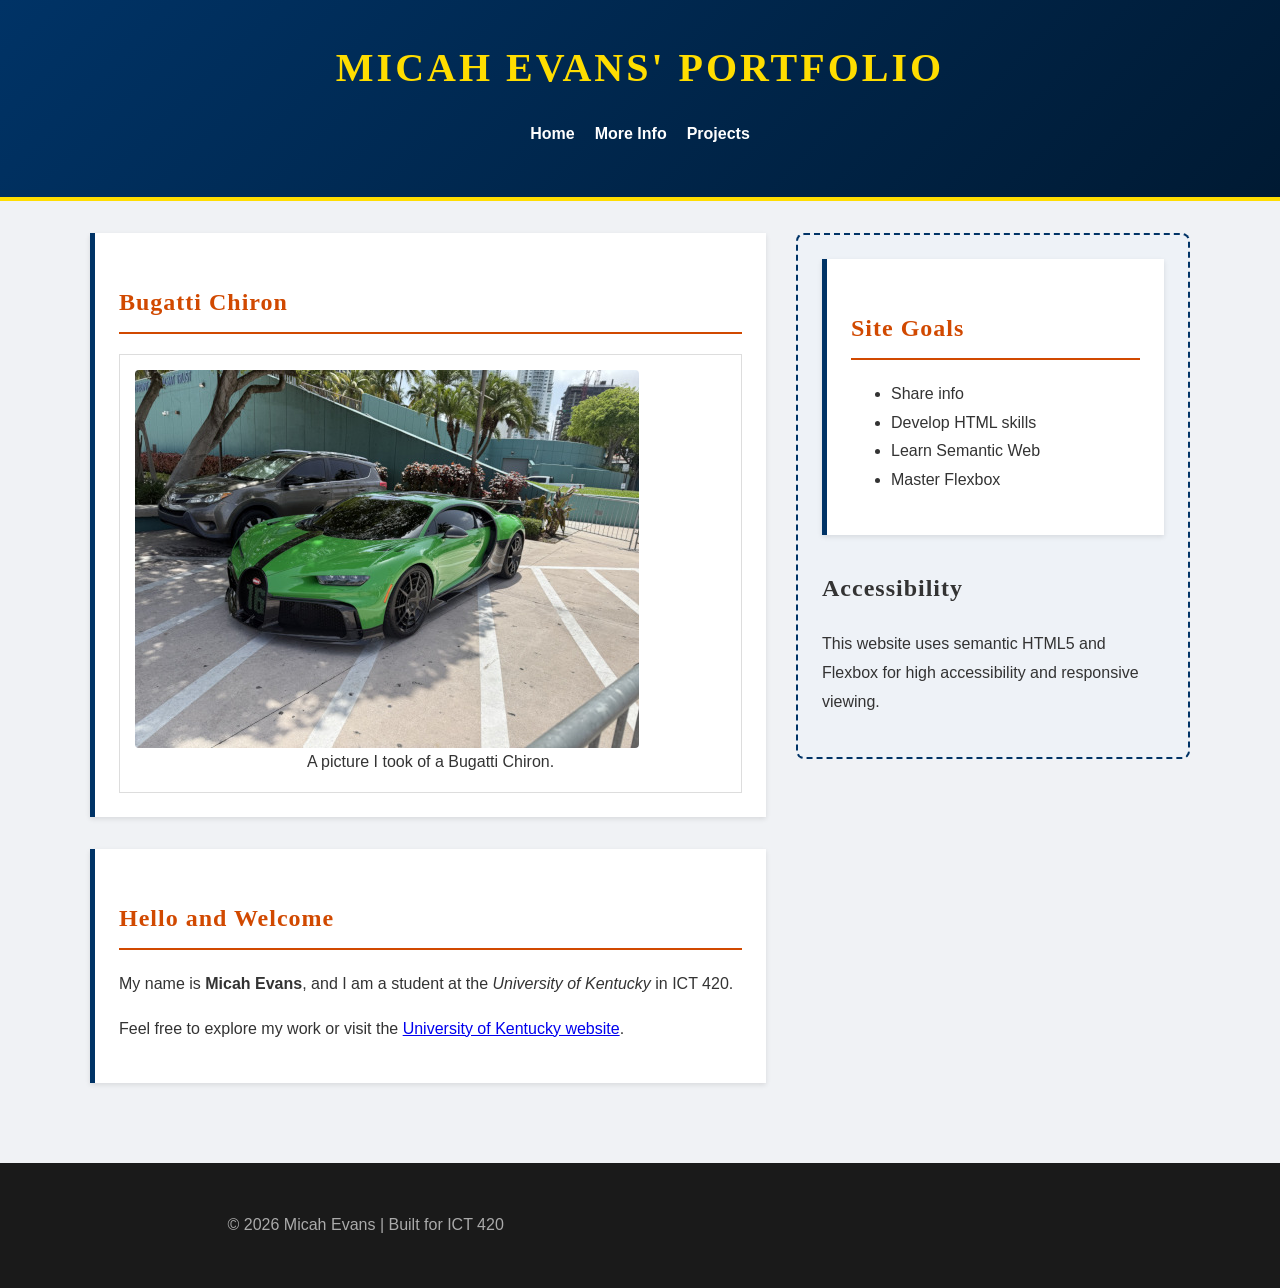
<file: index.html>
<!DOCTYPE html>
<html lang="en">
<head>
    <meta charset="UTF-8">
    <meta name="viewport" content="width=device-width, initial-scale=1.0">
    <meta name="description" content="The personal portfolio and automotive gallery of Micah Evans, ICT student at UK.">
    <title>Micah Evans | Homepage</title>
    <link rel="icon" type="image/x-icon" href="Media/favicon.ico">
    <link rel="stylesheet" href="css/style.css">

    <script type="application/ld+json">
    {
      "@context": "https://schema.org",
      "@type": "ProfilePage",
      "mainEntity": {
        "@type": "Person",
        "name": "Micah Evans",
        "description": "ICT student at the University of Kentucky specializing in web design and automotive photography.",
        "affiliation": {
          "@type": "Organization",
          "name": "University of Kentucky"
        },
        "knowsAbout": ["Information Communication Technology", "Automotive Photography", "Web Development"]
      },
      "significantLink": [
        "https://www.uky.edu"
      ],
      "primaryImageOfPage": {
        "@type": "ImageObject",
        "contentUrl": "Media/Bugatti_large.jpg",
        "caption": "A high-performance Bugatti Chiron captured in professional lighting"
      }
    }
    </script>
</head>

<body>
    <header id="main-header">
        <div class="header-container">
            <h1>Micah Evans' Portfolio</h1>
            <nav>
                <ul>
                    <li><a href="index.html">Home</a></li>
                    <li><a href="about.html">More Info</a></li>
                    <li><a href="projects.html">Projects</a></li>
                </ul>
            </nav>
        </div>
    </header>

    <main>
        <article class="flex-container">
            <div class="main-content">
                <section id="hero">
                    <h2 class="section-title">Bugatti Chiron</h2>
                    <figure class="gallery-frame">
                        <picture>
                            <source srcset="Media/Bugatti_small.jpg" media="(max-width: 1400px)">
                            <img src="Media/Bugatti_large.jpg" alt="A high-performance Bugatti Chiron captured in professional lighting" class="styled-img"> 
                        </picture>
                        <figcaption>A picture I took of a Bugatti Chiron.</figcaption>
                    </figure>
                </section> 

                <section id="introduction">
                    <h2 class="section-title">Hello and Welcome</h2>
                    <p>My name is <strong>Micah Evans</strong>, and I am a student at the <em>University of Kentucky</em> in ICT 420.</p>
                    <p>Feel free to explore my work or visit the <a href="https://www.uky.edu" target="_blank" class="text-link">University of Kentucky website</a>.</p>
                </section>
            </div>

            <aside class="sidebar">
                <section id="goals">
                    <h2 class="section-title">Site Goals</h2>
                    <ul class="custom-list">
                        <li>Share info</li>
                        <li>Develop HTML skills</li>
                        <li>Learn Semantic Web</li>
                        <li>Master Flexbox</li>
                    </ul>
                </section>

                <div id="meta-info">
                    <h2>Accessibility</h2>
                    <p>This website uses semantic HTML5 and Flexbox for high accessibility and responsive viewing.</p>
                </div> 
            </aside>
        </article>
    </main>

    <footer>
        <p>&copy; 2026 Micah Evans | Built for ICT 420</p>
    </footer>
</body>
</html>
</file>
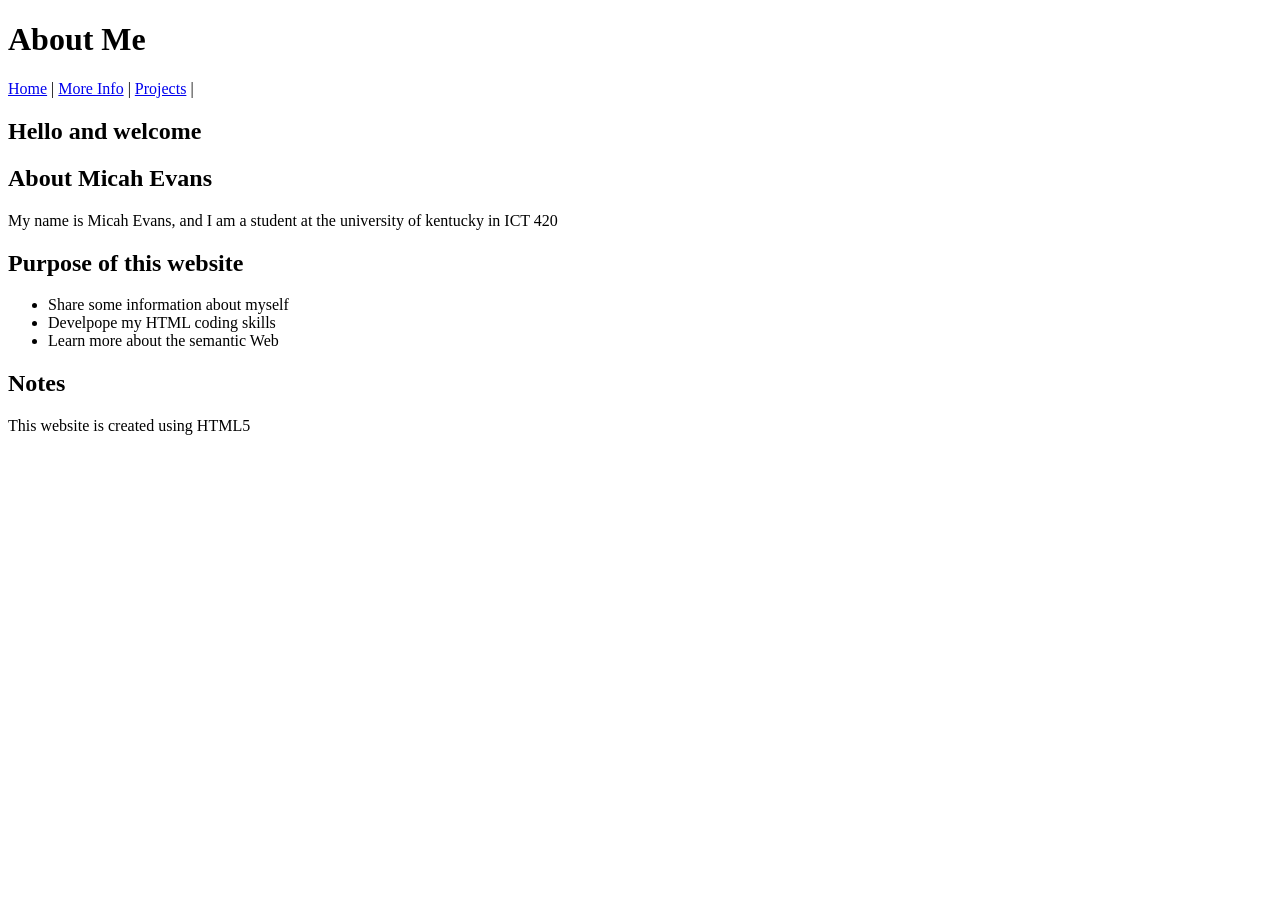
<file: 02/01_assignment/index.html>
<!DOCTYPE html>
<html lang="en">
<head>
    <meta charset="UTF-8">
    <title>Micah Evans | Homepage</title>
</head>

<body>
    <header>
        <h1>About Me</h1>
        <nav>
            <a href="index.html">Home</a> |
            <a href="about.html">More Info</a> |
            <a href="projects.html">Projects</a> |
        </nav>
    </header>

<main>
    <article>
            <header>
                <h2>Hello and welcome</h2>
            </header>
        <section>
            <header>
                <h2>About Micah Evans</h2>
            </header>
            <p>My name is Micah Evans, and I am a student at the university of kentucky in ICT 420</p>
        </section>
        <section>
            <header>
                <h2>Purpose of this website</h2>
                <ul>
                    <li>Share some information about myself</li>
                    <li>Develpope my HTML coding skills</li>
                    <li>Learn more about the semantic Web</li>
                </ul>
            </header>
        </section>
        <aside>
            <header>
                <h2>Notes</h2>
                <p>This website is created using HTML5</p>
            </header>
        </aside> 
    </article>
</main>
</body>
</html>
</file>
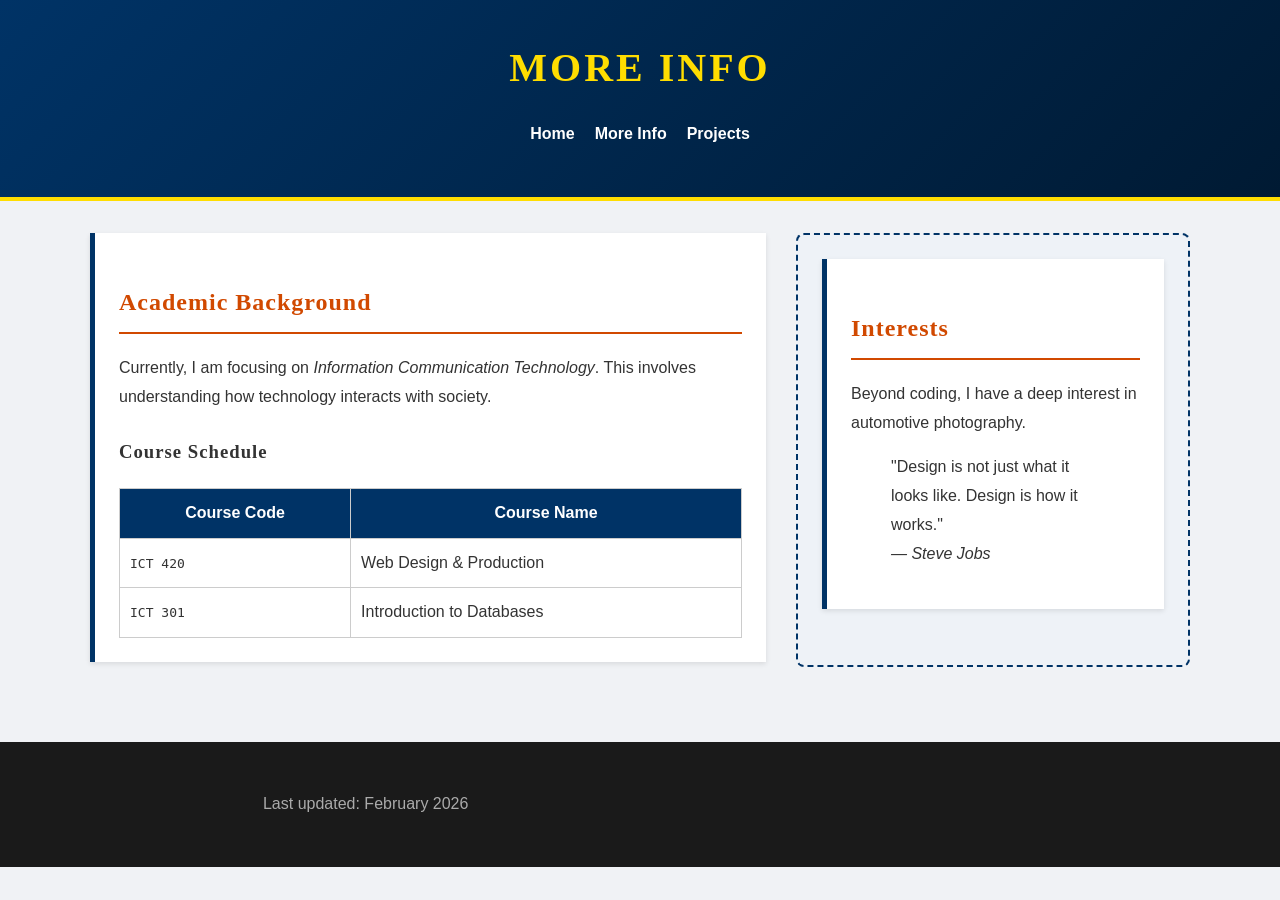
<file: about.html>
<!DOCTYPE html>
<html lang="en">
<head>
    <meta charset="UTF-8">
    <meta name="viewport" content="width=device-width, initial-scale=1.0">
    <meta name="description" content="More information about Micah Evans' academic background and personal interests.">
    <title>Micah Evans | More Info</title>
    <link rel="icon" type="image/x-icon" href="Media/favicon.ico">
    <link rel="stylesheet" href="css/style.css">

    <script type="application/ld+json">
    {
      "@context": "https://schema.org",
      "@type": "AboutPage",
      "mainEntity": {
        "@type": "Person",
        "name": "Micah Evans",
        "hasCredential": {
          "@type": "EducationalOccupationalCredential",
          "credentialCategory": "Student",
          "recognizedBy": {
            "@type": "CollegeOrUniversity",
            "name": "University of Kentucky"
          }
        }
      },
      "subjectOf": [
        {
          "@type": "Course",
          "courseCode": "ICT 420",
          "name": "Web Design & Production"
        },
        {
          "@type": "Course",
          "courseCode": "ICT 301",
          "name": "Introduction to Databases"
        }
      ]
    }
    </script>
</head>
<body>
    <header id="main-header">
        <div class="header-container">
            <h1>More Info</h1>
            <nav>
                <ul>
                    <li><a href="index.html">Home</a></li>
                    <li><a href="about.html">More Info</a></li>
                    <li><a href="projects.html">Projects</a></li>
                </ul>
            </nav>
        </div>
    </header>

    <main>
        <div class="flex-container">
            <article class="main-content">
                <section>
                    <h2 class="section-title">Academic Background</h2>
                    <p>Currently, I am focusing on <i>Information Communication Technology</i>. This involves understanding how technology interacts with society.</p>
                    
                    <h3>Course Schedule</h3>
                    <div class="table-container">
                        <table>
                            <thead>
                                <tr>
                                    <th>Course Code</th>
                                    <th>Course Name</th>
                                </tr>
                            </thead>
                            <tbody>
                                <tr>
                                    <td><code>ICT 420</code></td>
                                    <td>Web Design & Production</td>
                                </tr>
                                <tr>
                                    <td><code>ICT 301</code></td>
                                    <td>Introduction to Databases</td>
                                </tr>
                            </tbody>
                        </table>
                    </div>
                </section>
            </article>

            <aside class="sidebar">
                <section>
                    <h2 class="section-title">Interests</h2>
                    <p>Beyond coding, I have a deep interest in automotive photography.</p>
                    <blockquote class="styled-quote">
                        "Design is not just what it looks like. Design is how it works."
                        <br>
                        <cite>— Steve Jobs</cite>
                    </blockquote>
                </section>
            </aside>
        </div>
    </main>

    <footer>
        <p>Last updated: February 2026</p>
    </footer>
</body>
</html>
</file>
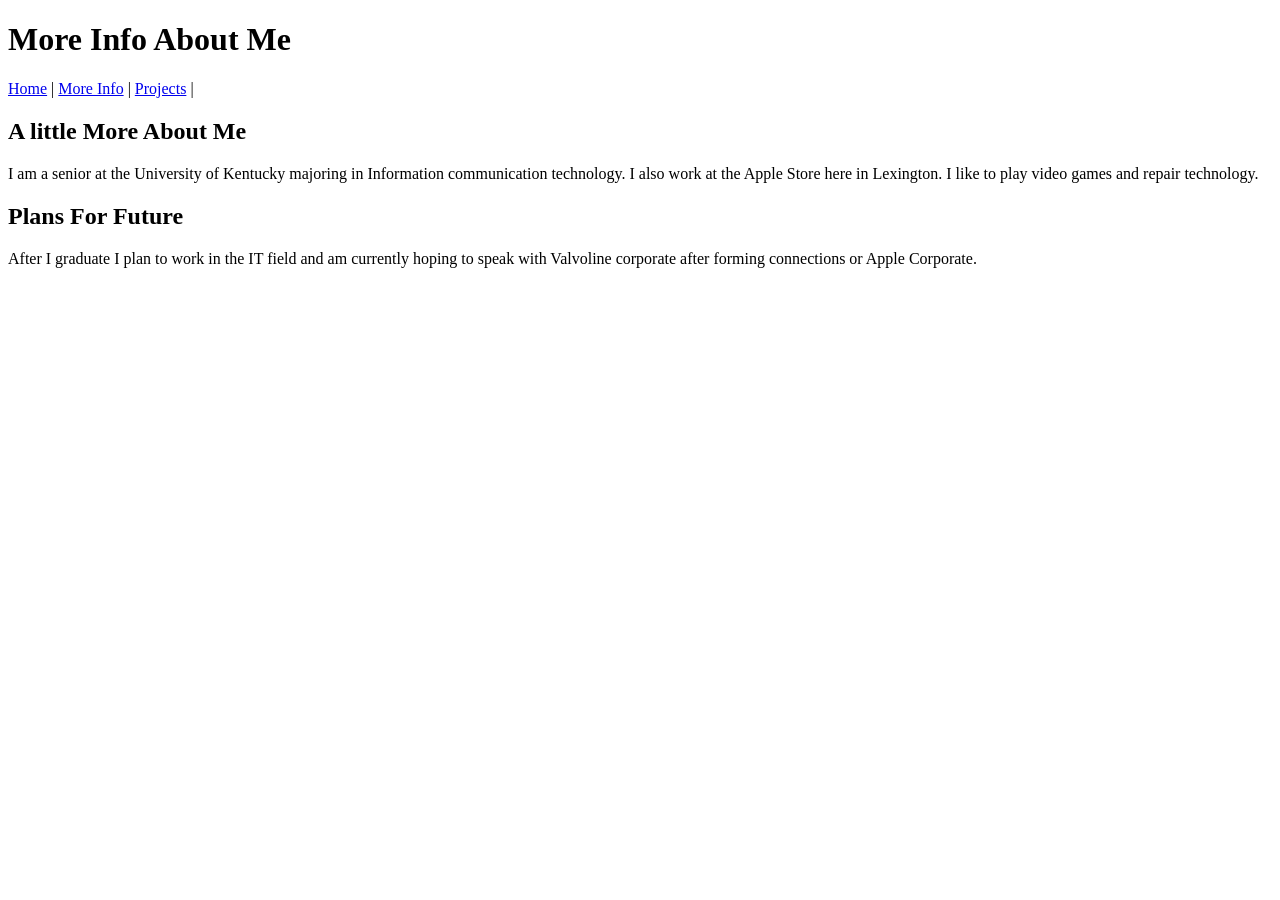
<file: 02/01_assignment/about.html>
<!DOCTYPE html>
<html lang="en">
<head>
  <meta charset="utf-8">
  <title>Micah Evans | More Info</title>
</head>

<body>
  <header>
    <h1>More Info About Me</h1>

    <nav>
      <a href="index_02_01.html">Home</a> |
      <a href="about.html">More Info</a> |
      <a href="projects.html">Projects</a> |
    </nav>
  </header>
    <main>
        <article>
            <section>
                <header>
                    <h2>A little More About Me</h2>
                </header>
                <p>I am a senior at the University of Kentucky majoring in Information communication technology. I also work at the Apple Store here in Lexington. I like to play video games and repair technology.</p>
            </section>

            <section>
                <header>
                    <h2>Plans For Future</h2>
                </header>
                <p>After I graduate I plan to work in the IT field and am currently hoping to speak with Valvoline corporate after forming connections or Apple Corporate.</p>
            </section>
        </article>
    </main>
</body>
</html>
</file>
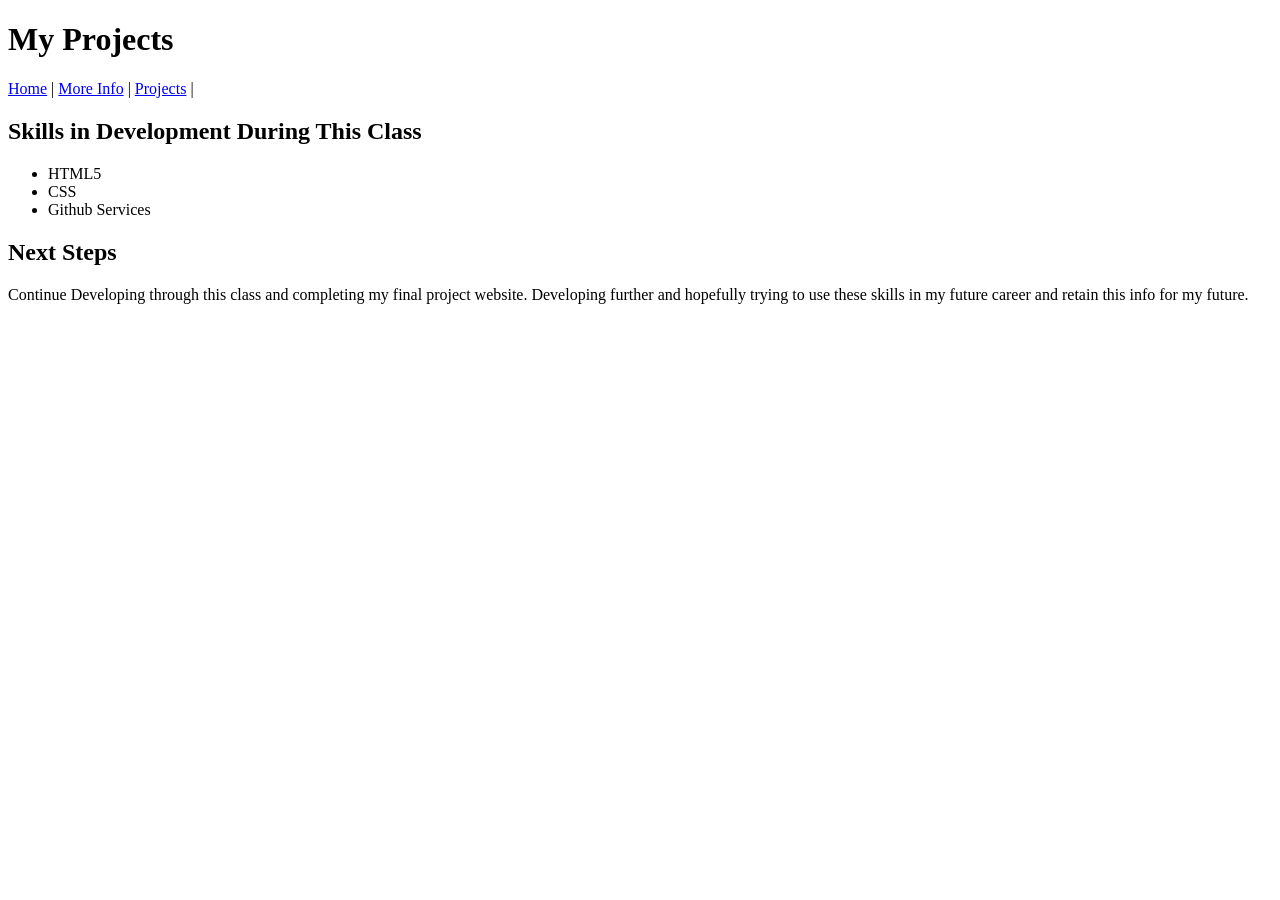
<file: 02/01_assignment/projects.html>
<!DOCTYPE html>
<html lang="en">
<head>
  <meta charset="utf-8">
  <title>Micah Evans | Projects</title>
</head>

<body>
  <header>
    <h1>My Projects</h1>

    <nav>
      <a href="index_02_01.html">Home</a> |
      <a href="about.html">More Info</a> |
      <a href="projects.html">Projects</a> |
    </nav>
  </header>
    <main>
        <article>
            <section>
                <header>
                    <h2>Skills in Development During This Class</h2>
                </header>
                <ul>
                    <li>HTML5</li>
                    <li>CSS</li>
                    <li>Github Services</li>
                </ul>
            </section>

            <aside>
                <header>
                    <h2>Next Steps</h2>
                </header>
                <p>Continue Developing through this class and completing my final project website. Developing further and hopefully trying to use these skills in my future career and retain this info for my future.</p>
            </aside>
        </article>
    </main>
</body>
</html>
</file>
<file: css/style.css>
/* Student: Micah Evans
   Course: ICT 420
   Purpose: Comprehensive Stylesheet for Portfolio
*/

/* 1. TYPOGRAPHY & BASE STYLES */
html {
    font-size: 100%; 
    font-family: Verdana, Geneva, sans-serif; 
    scroll-behavior: smooth;
}

body {
    background-color: #f0f2f5; 
    color: #333333;            
    line-height: 1.8; /* Improved readability */
    margin: 0;
    padding: 0;
}

/* Global Font Settings */
h1, h2, h3 {
    font-family: Georgia, "Times New Roman", serif;
    font-weight: 700;
    margin-top: 1.5rem;
    letter-spacing: 1px; /* Precise typography selector */
}

p {
    margin: 1rem 0;
    font-size: 1rem; 
    max-width: 75ch; /* Limit line length for readability */
}

/* 2. HEADER & NAVIGATION */
#main-header {
    background: linear-gradient(135deg, #003366 0%, #001a33 100%);
    color: white;
    padding: 2rem 0;
    text-align: center;
    border-bottom: 4px solid #ffdd00;
}

.header-container {
    width: 90%;
    max-width: 960px;
    margin: 0 auto;
}

h1 {
    font-size: 2.5rem;
    text-transform: uppercase; 
    letter-spacing: 3px;
    margin: 0 0 1rem 0;
    color: #ffdd00; 
}

nav ul {
    list-style: none;
    padding: 0;
    display: flex; /* Flexbox for Nav */
    justify-content: center;
    gap: 20px;
}

nav a {
    color: #ffffff;            
    font-weight: bold;
    text-decoration: none;
    transition: color 0.3s ease;
}

nav a:hover {
    color: #ffdd00;
    text-decoration: underline;
}

/* 3. BOX MODEL & LAYOUT (FLEXBOX) */
main {
    width: 90%;
    max-width: 1100px;
    margin: 2rem auto;
}

/* Two-column responsive layout without media queries */
.flex-container {
    display: flex;
    flex-wrap: wrap; /* Allows wrapping on mobile */
    gap: 30px;
    align-items: flex-start;
}

.main-content {
    flex: 3 1 400px; /* Grows, shrinks, base width 400px */
}

.sidebar {
    flex: 1 1 250px; /* Sidebar base 250px */
    background-color: #eef2f7;
    padding: 1.5rem;
    border-radius: 8px;
    border: 2px dashed #003366; /* Required: dashed border style */
}

/* 4. SECTION STYLING */
section {
    margin-bottom: 2rem;
    padding: 1.5rem;
    border-left: 5px solid #003366;
    background-color: #fff;
    box-shadow: 0 2px 5px rgba(0,0,0,0.1);
}

.section-title {
    color: #d14900;            
    border-bottom: 2px solid #d14900;
    padding-bottom: 0.5rem;
}

/* 5. IMAGES & FIGURES */
.styled-img {
    max-width: 100%;
    height: auto;
    border-radius: 4px;
    display: block;
}

.gallery-frame {
    margin: 0;
    padding: 15px;
    background: #fff;
    border: 1px solid #ddd;
    text-align: center;
}

/* 6. NESTED FLEXBOX (Projects Page) */
.nested-flex-item {
    display: flex;
    flex-wrap: wrap;
    gap: 20px;
    align-items: center;
    background: white;
    margin-bottom: 1.5rem;
}

.nested-text { flex: 2 1 300px; }
.nested-image { flex: 1 1 200px; }

/* 7. TABLES & FORMS */
table {
    width: 100%;
    border-collapse: collapse;
    margin-top: 1rem;
}

th, td {
    border: 1px solid #ccc;
    padding: 10px;
}

th { background: #003366; color: white; }

.contact-form {
    display: flex;
    flex-direction: column;
    gap: 10px;
}

.contact-form input {
    padding: 0.8rem;
    border: 1px solid #ccc;
}

.submit-btn {
    background-color: #003366;
    color: white;
    padding: 1rem;
    border: none;
    cursor: pointer;
    font-weight: bold;
}

.submit-btn:hover { background-color: #d14900; }

/* 8. FOOTER */
footer {
    text-align: center;
    padding: 2rem;
    background: #1a1a1a;
    color: #aaa;
    margin-top: 3rem;
}
</file>
